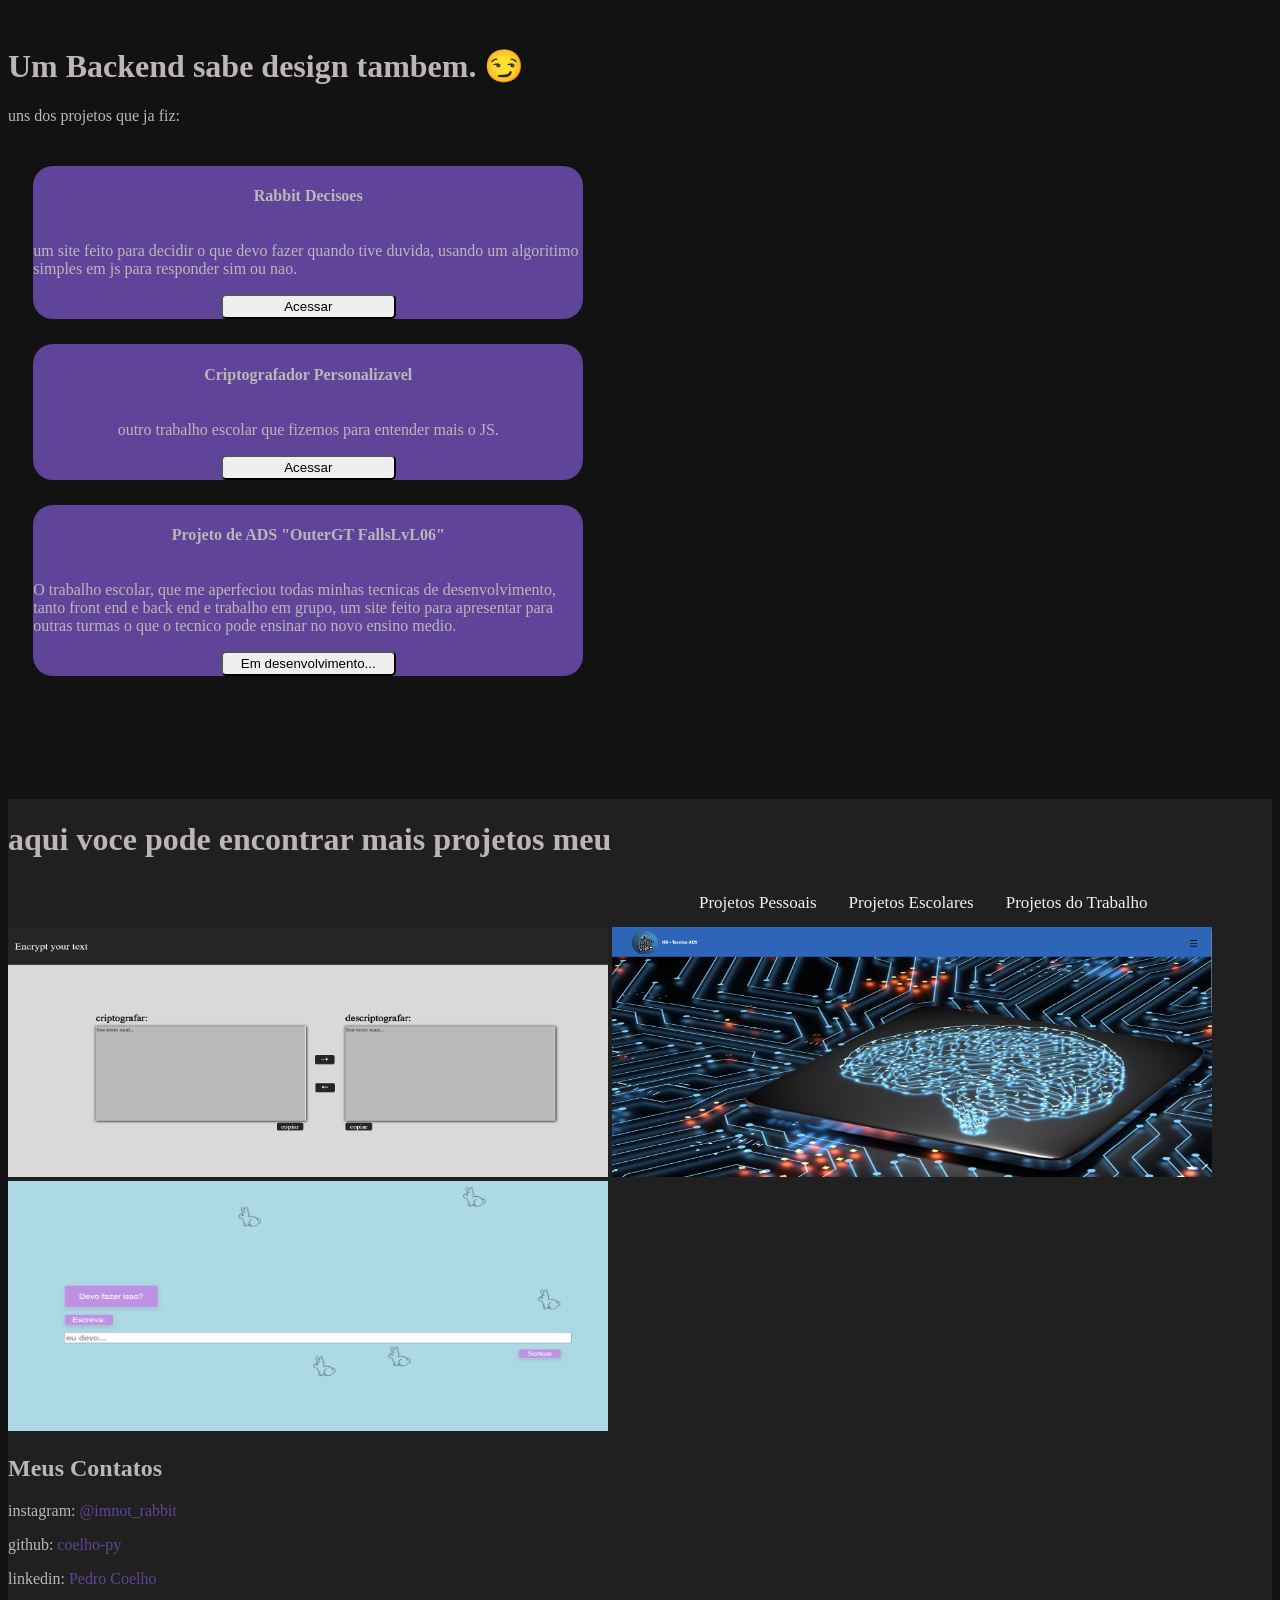
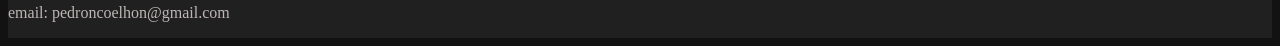
<file: index.html>
<!DOCTYPE html>
<html lang="BR">

<head>
    <meta charset="UTF-8">
    <meta http-equiv="X-UA-Compatible" content="IE=edge">
    <meta name="viewport" content="width=device-width, initial-scale=1.0">
    <link rel="stylesheet" href="css/estilo.css">
    <title>Apresentação dos projetos</title>
</head>

<body>
    <div class="corpoimagem">
        <div class="imagem">
        </div>
    </div>
    <br>
    <h1>Um Backend sabe design tambem. 😏</h1>
    <p>uns dos projetos que ja fiz:</p>
    <div class="content">
        <div class="primeira">
            <div class="projetos">
                <div class="row">
                    <div class="projeto">
                        <h4>Rabbit Decisoes</h4>
                        <p> um site feito para decidir o que devo fazer quando tive duvida, usando um algoritimo simples
                            em
                            js para responder sim ou nao.</p>
                        <a href="projetos/Rabbit Decisoes/index.html"><button>Acessar</button></a>
                    </div>

                    <div class="projeto">
                        <h4>Criptografador Personalizavel </h4>
                        <p> outro trabalho escolar que fizemos para entender mais o JS.</p>
                        <a href="projetos/Criptrogrador-Peronalizado-main/"><button>Acessar</button></a>
                    </div>

                    <div class="projeto">
                        <h4>Projeto de ADS "OuterGT FallsLvL06"</h4>
                        <p> O trabalho escolar, que me aperfeciou todas minhas tecnicas de desenvolvimento, tanto front
                            end
                            e back end e trabalho em grupo, um site feito para apresentar para outras turmas o que o
                            tecnico
                            pode ensinar no novo ensino medio.</p>
                        <a href="#"><button>Em desenvolvimento...</button></a>
                    </div>
                </div>
            </div>
        </div>
        <br>
        <div class="contaner">
            <h1>aqui voce pode encontrar mais projetos meu</h1>
            <div class="topnav">
                <a class="active" href="./paginas/projetos.html">Projetos Pessoais</a>
                <a href="./paginas/projetosC.html">Projetos Escolares</a>
                <a href="./paginas/projetosT.html">Projetos do Trabalho</a>
            </div>
            <div class="fotos">
                <img src="img/criptografador.png">
                <img src="img/HB.png">
                <img src="img/rabbit.png">
            </div>
        </div>
</body>
<footer>
    <div>
        <h2>Meus Contatos</h2>
        <p>instagram: <a href="https://www.instagram.com/imnot_rabbit"> @imnot_rabbit </a></p>
        <p>github: <a href="https://github.com/coelho-py">coelho-py</a></p>
        <p>linkedin: <a href="https://www.linkedin.com/in/pedro-coelho-6aa748301/">Pedro Coelho</a></p>
        <p>email: pedroncoelhon@gmail.com</p>
    </div>
</footer>

</html>
</file>
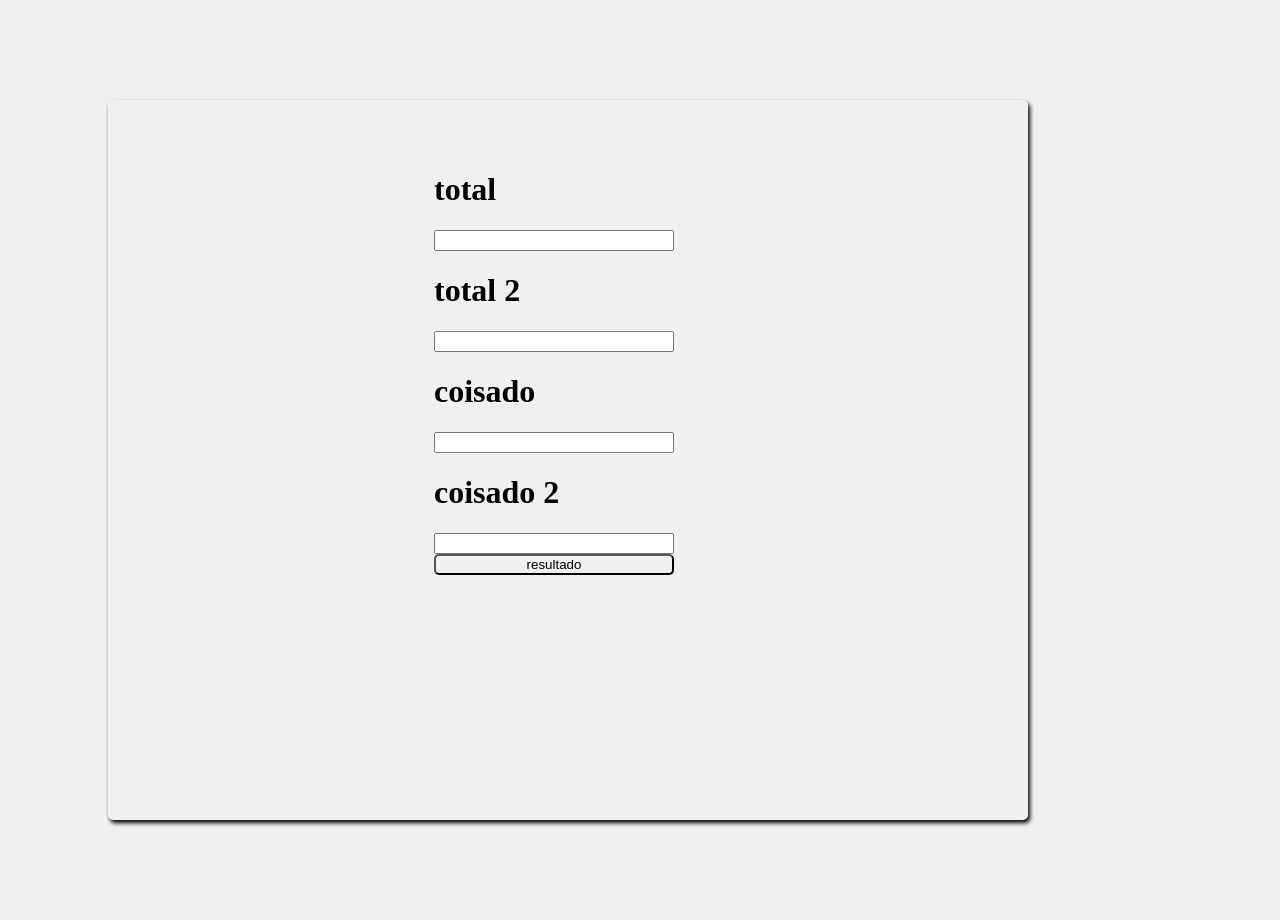
<file: projetos/algoritmo simples/index.html>
<!DOCTYPE html>
<html lang="pt-br">
<head>
    <meta charset="UTF-8">
    <meta name="viewport" content="width=device-width, initial-scale=1.0">
    <link rel="stylesheet" href="estilo.css">
    <script src="script.js"></script>
    <title>Teste</title>
</head>
<body>
    <div class="cotainer">
        <div class="menu">
            <h1>total</h1>
            <input id="total">
            <h1>total 2</h1>
            <input id="total2">
            <h1>coisado</h1>
            <input id="coisado">
            <h1>coisado 2</h1>
            <input id="coisado2">
            <button onclick="que()">resultado</button>
            <h3 id="resultado"></h3>
        </div>
    </div>
</body>
</html>
</file>
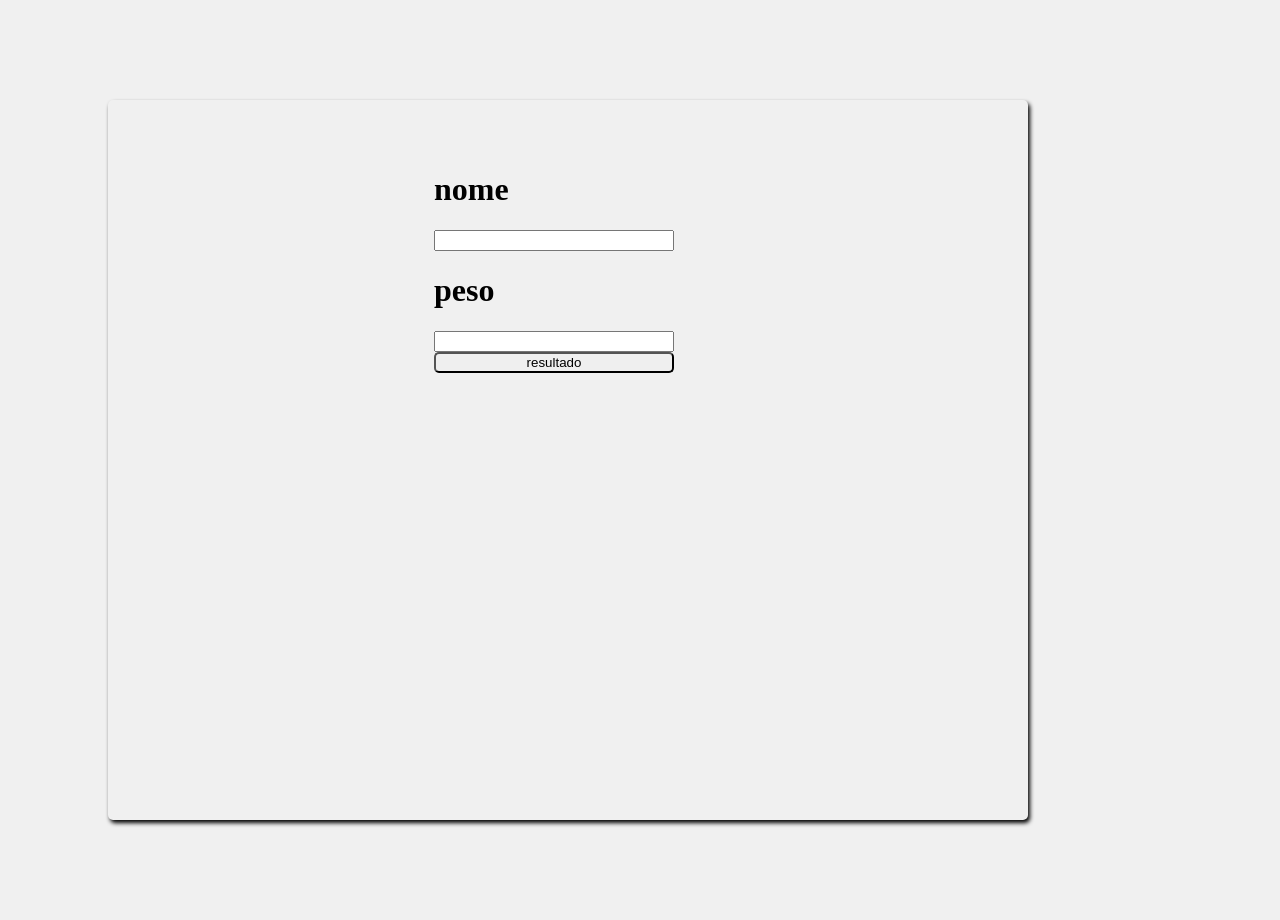
<file: projetos/boxe/index.html>
<!DOCTYPE html>
<html lang="pt-br">
<head>
    <meta charset="UTF-8">
    <meta name="viewport" content="width=device-width, initial-scale=1.0">
    <link rel="stylesheet" href="css/estilo.css">
    <script src="js/index.js"></script>
    <title>Boxe</title>
</head>
<body>
    <div class="cotainer">
        <div class="menu">
            <h1>nome</h1>
            <input id="total">
            <h1>peso</h1>
            <input id="total2">
            <button onclick="que()">resultado</button>
            <h3 id="resultado"></h3>
        </div>
    </div>
</body>
</html>
</file>
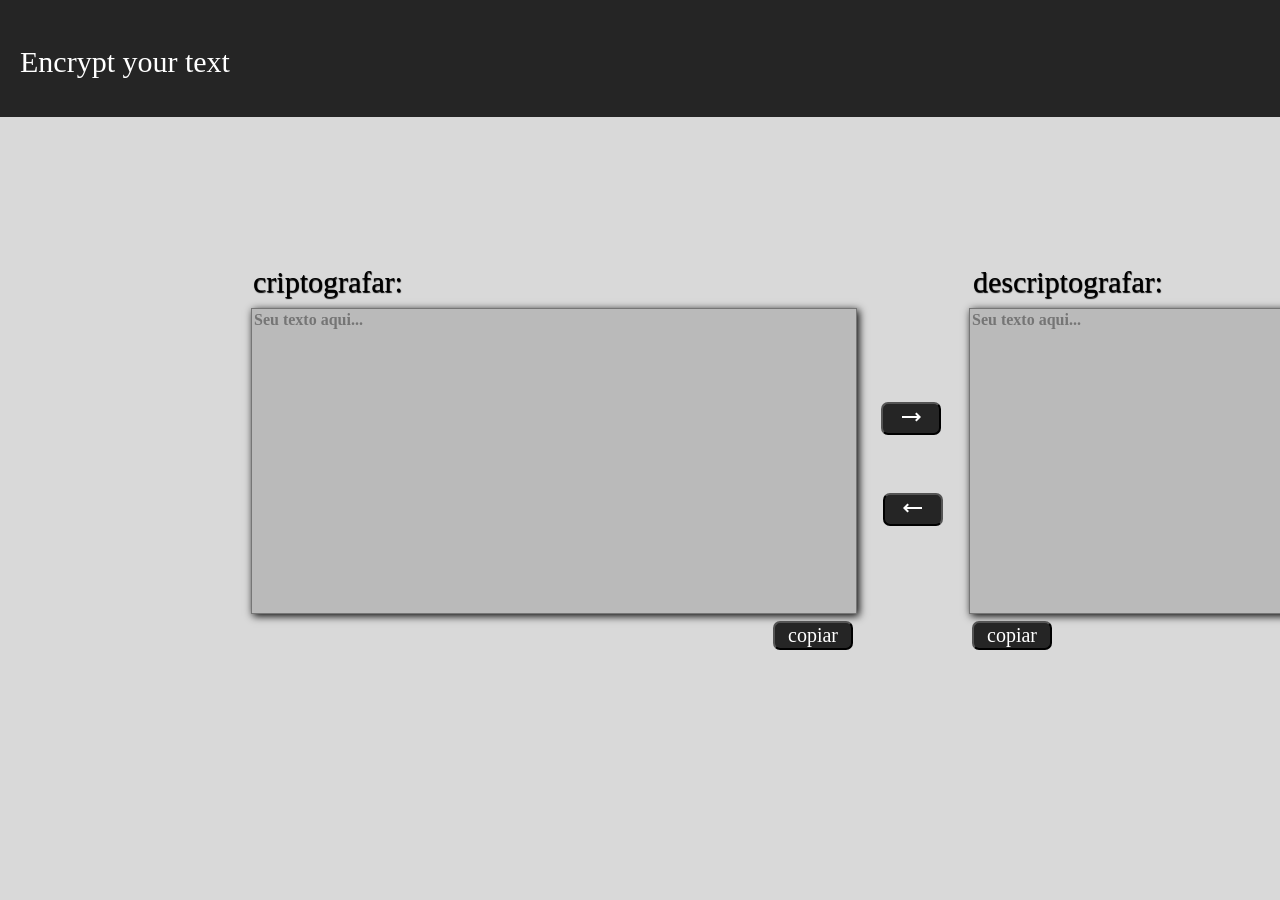
<file: projetos/Criptrogrador-Peronalizado-main/index.html>
<!DOCTYPE html>
<html>

<head>
    <meta charset="UTF-8" />
    <meta name="viewport" content="width=device-width">
    <link rel="stylesheet" href="css/estilo.css">
    <script src="js/main.js"></script>
    <link rel="preconnect" href="https://fonts.googleapis.com">
    <link rel="preconnect" href="https://fonts.gstatic.com" crossorigin>
    <link href="https://fonts.googleapis.com/css2?family=Inter:wght@100..900&display=swap" rel="stylesheet">
    <link rel="stylesheet" href="https://fonts.googleapis.com/css2?family=Material+Symbols+Outlined:opsz,wght,FILL,GRAD@20..48,100..700,0..1,-50..200" />
    <title>Encrypt your text</title>
</head>

<body>
    <header>
        <div class="cabecario">
            <p class="texto_cabecario">Encrypt your text</p>
        </div>
    </header>
    <main>
        <div class="corpo">
            <div class="titulo">
                <h3 class="texto_criptografar">criptografar:</h3>
                <h3 class="texto_descriptografar">descriptografar:</h3>
            </div>
            <div class="box">
                <table>
                    <tr>
                        <th> <textarea type="text" class="caixa1" id="caixa1"placeholder="Seu texto aqui..."></textarea> </th>
                        <th> <button class="botao_de_criptografar"onclick="criptografar()"><i class="material-symbols-outlined">trending_flat</span></i></button></th>
                        <th> <button class="botao_de_descriptografar"onclick="descriptografar()"><i class="material-symbols-outlined">trending_flat</span></i></button></th>
                        <th> <textarea type="text" class="caixa2" id="caixa2" placeholder="Seu texto aqui..."></textarea> </th>
                    </tr>
                </table>
            </div>
            <div class="botoes">
                <button class="botao_de_copiar1" id="copia1" onclick="copiar1()">copiar</button>
                <button class="botao_de_copiar2" id="copia2" onclick="copiar2()">copiar</button>
            </div>
        </div>
    </main>
</body>
</html>
</file>
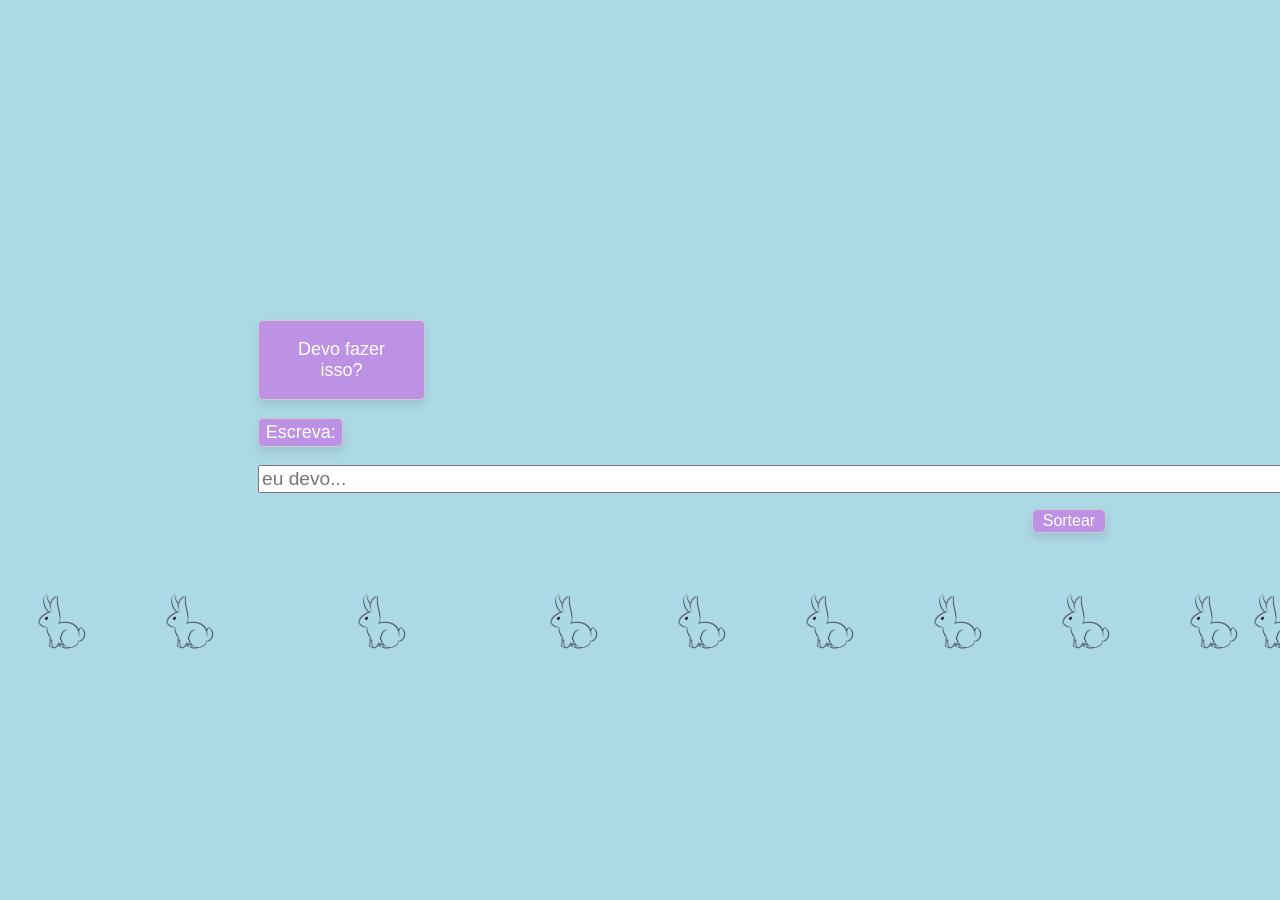
<file: projetos/Rabbit Decisoes/index.html>
<!DOCTYPE html>
<html>

<head>
  <title>Rabbit Decisoes</title>
  <link rel="stylesheet" href="css/estilo.css">
  <meta name="viewport" content="width=device-width">
  <meta />
  <script src="js/main.js"></script>
</head>

<body>
  <img src="coelho.png" class="coelho">
  <img src="coelho.png" class="coelho">
  <img src="coelho.png" class="coelho">
  <img src="coelho.png" class="coelho">
  <img src="coelho.png" class="coelho">
  <img src="coelho.png" class="coelho">
  <img src="coelho.png" class="coelho">
  <img src="coelho.png" class="coelho">
  <img src="coelho.png" class="coelho">
  <img src="coelho.png" class="coelho">
<main>
  <div class="corpo">
    <p class="pergunta">Devo fazer isso?</p>
    <p class="escreve">Escreva:</p>
    <input type="text" id="teste" class="caixa" placeholder="eu devo..." size="99">
    <p class="botao" onclick="sortear()">Sortear</p>
    <p id="resultado"></p>
  </div>
</main>
</body>

</html>
</file>
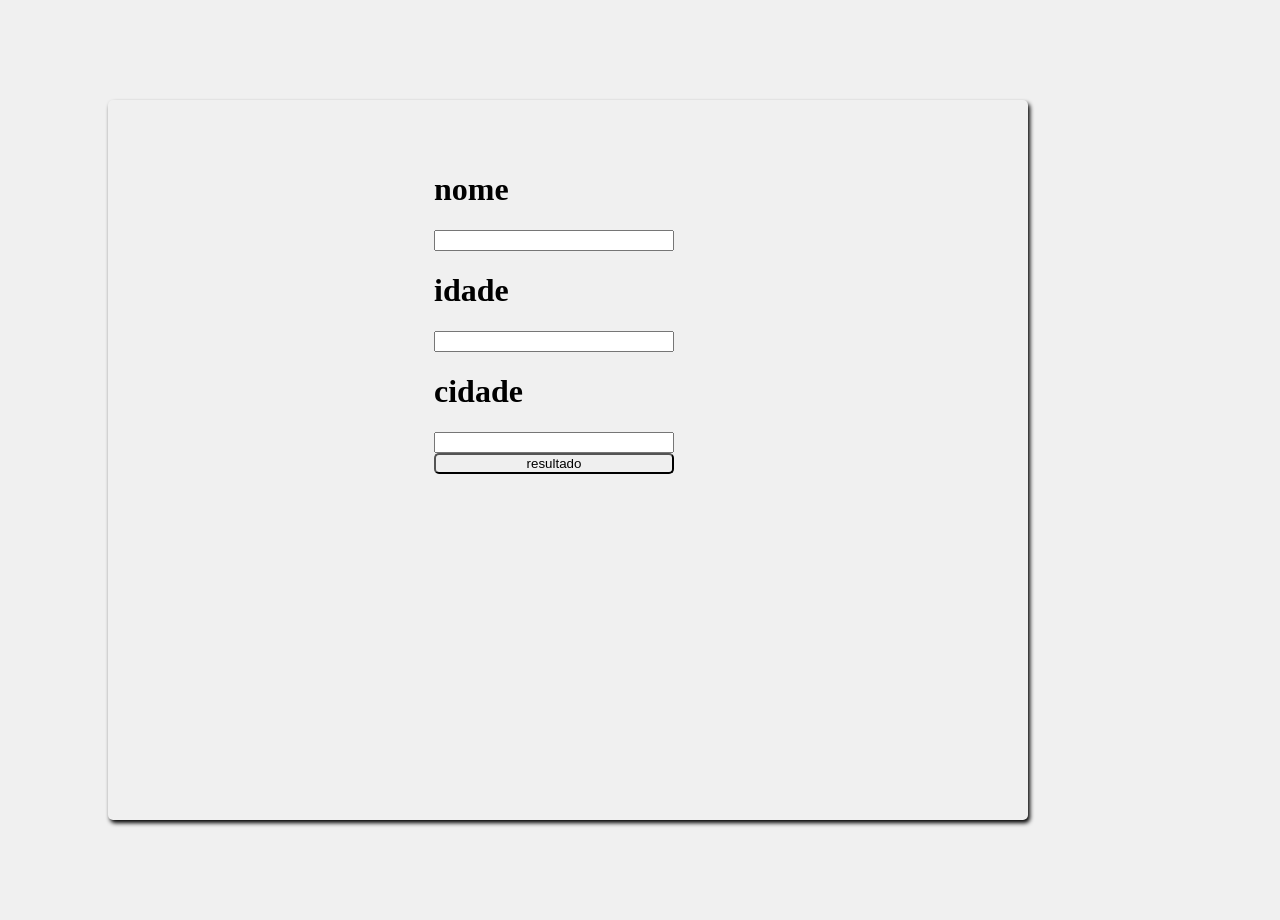
<file: projetos/Saudacao/index.html>
<!DOCTYPE html>
<html lang="pt-br">
<head>
    <meta charset="UTF-8">
    <meta name="viewport" content="width=device-width, initial-scale=1.0">
    <link rel="stylesheet" href="css/estilo.css">
    <script src="js/index.js"></script>
    <title>Login</title>
</head>
<body>
    <div class="cotainer">
        <div class="menu">
            <h1>nome</h1>
            <input id="total">
            <h1>idade</h1>
            <input id="total2">
            <h1>cidade</h1>
            <input id="coisado">
            <button onclick="que()">resultado</button>
            <h3 id="resultado"></h3>
        </div>
    </div>
</body>
</html>
</file>
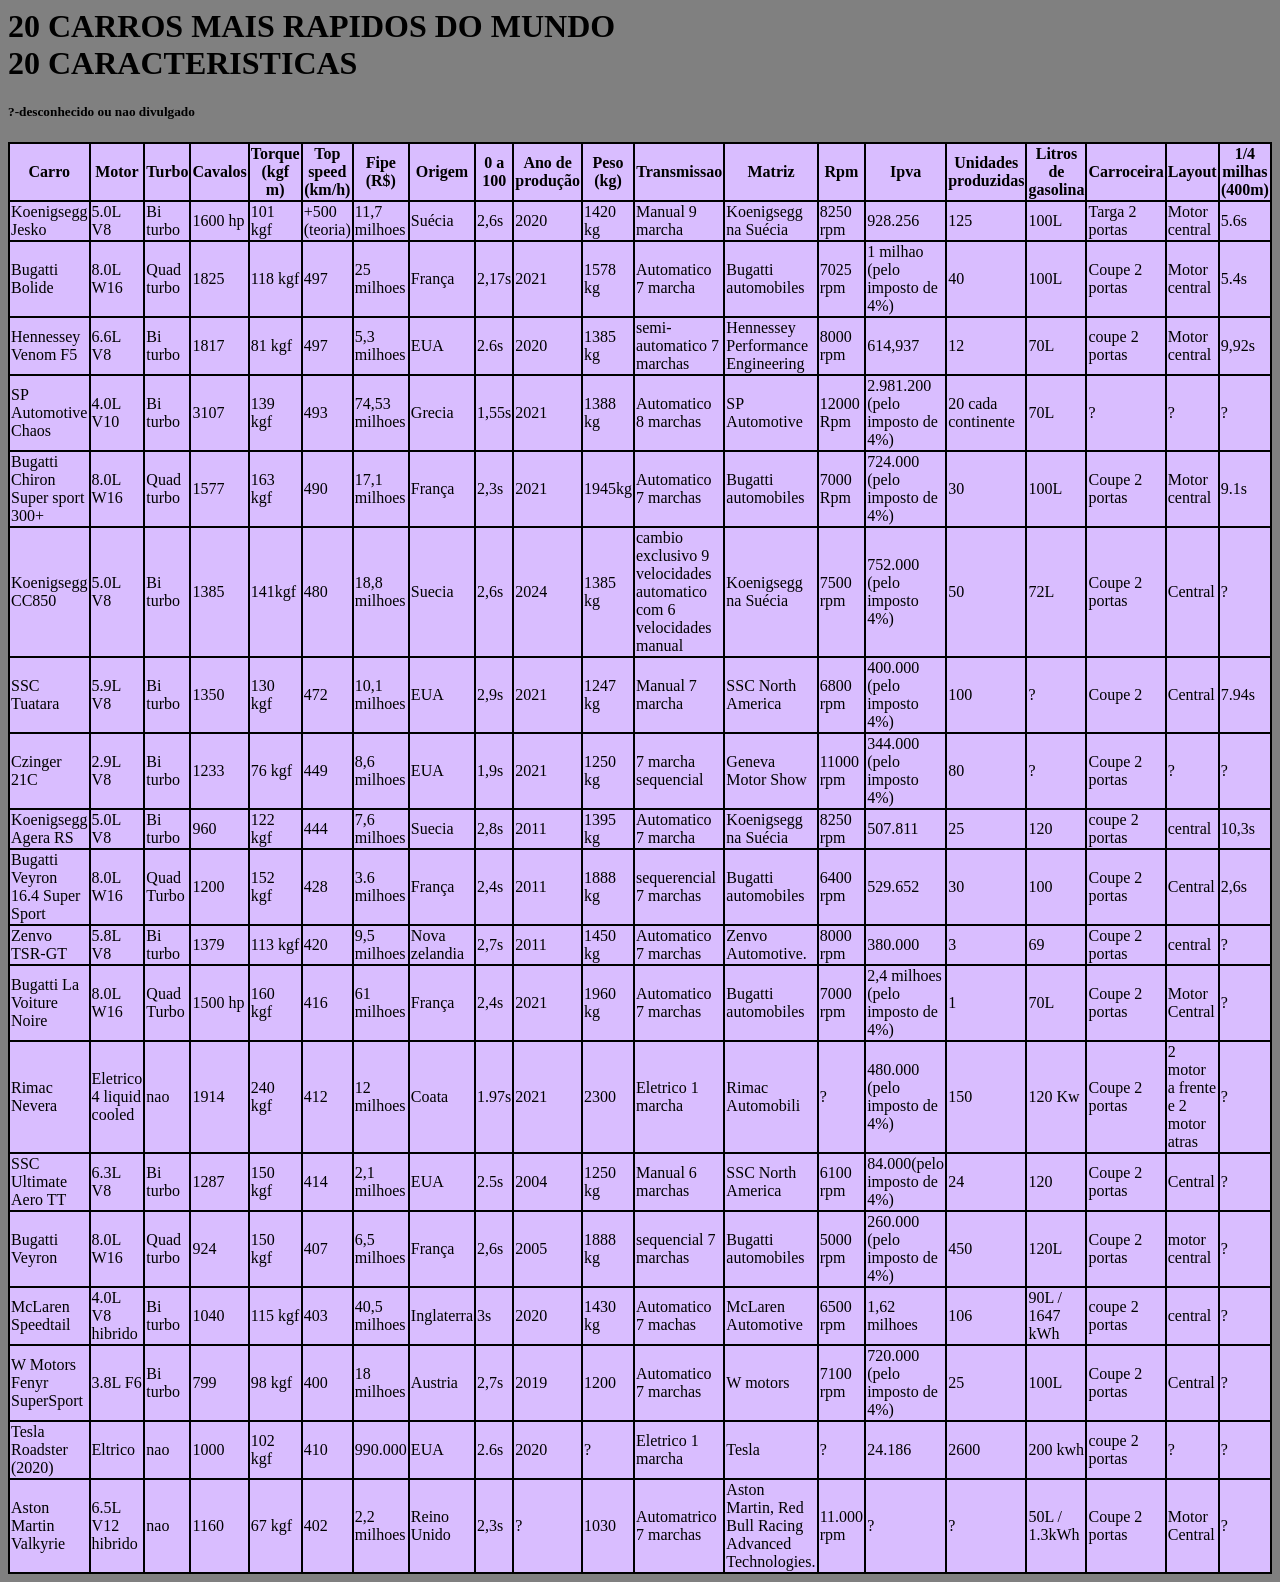
<file: projetos/tabela 20/index.html>
<html>
<head>
    <title>tabela de Pedro</title>
</head>
 <!--Comentario para o professor: nao consgeuir por a borda em horizontal sem usar a tag style-->
  <style>th, td{border: 2px solid black;border-collapse: collapse;}</style>
<body style="background-color: gray;">
    <h1>20 CARROS MAIS RAPIDOS DO MUNDO <br> 20 CARACTERISTICAS</h1>
  <table style="border: 2px solid black; border-collapse: collapse; background-color: #D9BDFF;">
  <!--Cabeca-->
    <tr>
        <th>Carro</th>
        <th>Motor</th>
        <th>Turbo</th>
        <th>Cavalos</th>
        <th>Torque (kgf m)</th>
        <th>Top speed (km/h)</th>
        <th>Fipe (R$)</th>
        <th>Origem</th>
        <th>0 a 100</th>
        <th>Ano de produção</th>
        <th>Peso (kg)</th>
        <th>Transmissao</th>
        <th>Matriz</th>
        <th>Rpm</th>
        <th>Ipva</th>
        <th>Unidades produzidas</th>
        <th>Litros de gasolina</th>
        <th>Carroceira</th>
        <th>Layout</th>
        <th>1/4 milhas (400m)</th>
      </tr>
  <!--primeira linha-->
      <tr>
        <td>Koenigsegg Jesko</td>
        <td>5.0L V8</td>
        <td>Bi turbo</td>
        <td>1600 hp</td>
        <td>101 kgf</td>
        <td>+500 (teoria)</td>
        <td>11,7 milhoes</td>
        <td>Suécia</td>
        <td>2,6s</td>
        <td>2020</td>
        <td>1420 kg</td>
        <td>Manual 9 marcha</td>
        <td>Koenigsegg na Suécia</td>
        <td>8250 rpm</td>
        <td>928.256</td>
        <td>125</td>
        <td>100L</td>
        <td>Targa 2 portas</td>
        <td>Motor central</td>
        <td>5.6s</td>
      </tr>
  <!--segunda linha-->    
      <tr>
        <td>Bugatti Bolide</td>
        <td>8.0L W16</td>
        <td>Quad turbo</td>
        <td>1825</td>
        <td>118 kgf</td>
        <td>497</td>
        <td>25 milhoes</td>
        <td>França</td>
        <td>2,17s</td>
        <td>2021</td>
        <td>1578 kg</td>
        <td>Automatico 7 marcha</td>
        <td>Bugatti automobiles</td>
        <td>7025 rpm</td>
        <td>1 milhao (pelo imposto de 4%)</td>
        <td>40</td>
        <td>100L</td>
        <td>Coupe 2 portas</td>
        <td>Motor central</td>
        <td>5.4s</td>
      </tr>
  <!--terceira linha-->
      <tr>
        <td>Hennessey Venom F5</td>
        <td>6.6L V8</td>
        <td>Bi turbo</td>
        <td>1817</td>
        <td>81 kgf</td>
        <td>497</td>
        <td>5,3 milhoes</td>
        <td>EUA</td>
        <td>2.6s</td>
        <td>2020</td>
        <td>1385 kg</td>
        <td>semi-automatico 7 marchas</td>
        <td>Hennessey Performance Engineering</td>
        <td>8000 rpm</td>
        <td>614,937</td>
        <td>12</td>
        <td>70L</td>
        <td>coupe 2 portas</td>
        <td>Motor central</td>
        <td>9,92s</td>
      </tr>
  <!--quarta linha-->
      <tr>
        <td>SP Automotive Chaos</td>
        <td>4.0L V10</td>
        <td>Bi turbo</td>
        <td>3107</td>
        <td>139 kgf</td>
        <td>493</td>
        <td>74,53 milhoes</td>
        <td>Grecia</td>
        <td>1,55s</td>
        <td>2021</td>
        <td>1388 kg</td>
        <td>Automatico 8 marchas</td>
        <td>SP Automotive</td>
        <td>12000 Rpm</td>
        <td>2.981.200 (pelo imposto de 4%)</td>
        <td>20 cada continente</td>
        <td>70L</td>
        <td>?</td>
        <td>?</td>
        <td>?</td>
      </tr>
  <!--quinta linha-->
      <tr>
        <td>Bugatti Chiron Super sport 300+</td>
        <td>8.0L W16</td>
        <td>Quad turbo</td>
        <td>1577</td>
        <td>163 kgf</td>
        <td>490</td>
        <td>17,1 milhoes</td>
        <td>França</td>
        <td>2,3s</td>
        <td>2021</td>
        <td>1945kg</td>
        <td>Automatico 7 marchas</td>
        <td>Bugatti automobiles</td>
        <td>7000 Rpm</td>
        <td>724.000 (pelo imposto de 4%)</td>
        <td>30</td>
        <td>100L</td>
        <td>Coupe 2 portas</td>
        <td>Motor central</td>
        <td>9.1s</td>
      </tr>
  <!--sexta linha-->
      <tr>
        <td>Koenigsegg CC850</td>
        <td>5.0L V8</td>
        <td>Bi turbo</td>
        <td>1385</td>
        <td>141kgf</td>
        <td>480</td>
        <td>18,8 milhoes</td>
        <td>Suecia</td>
        <td>2,6s</td>
        <td>2024</td>
        <td>1385 kg</td>
        <td>cambio exclusivo 9 velocidades automatico com 6 velocidades manual</td>
        <td>Koenigsegg na Suécia</td>
        <td>7500 rpm</td>
        <td>752.000 (pelo imposto 4%)</td>
        <td>50</td>
        <td>72L</td>
        <td>Coupe 2 portas</td>
        <td>Central</td>
        <td>?</td>
      </tr>
  <!--setima linha-->
      <tr>
        <td>SSC Tuatara</td>
        <td>5.9L V8</td>
        <td>Bi turbo</td>
        <td>1350</td>
        <td>130 kgf</td>
        <td>472</td>
        <td>10,1 milhoes</td>
        <td>EUA</td>
        <td>2,9s</td>
        <td>2021</td>
        <td>1247 kg</td>
        <td>Manual 7 marcha</td>
        <td>SSC North America</td>
        <td>6800 rpm</td>
        <td>400.000 (pelo imposto 4%)</td>
        <td>100</td>
        <td>?</td>
        <td>Coupe 2</td>
        <td>Central</td>
        <td>7.94s</td>
      </tr>
  <!--oitava linha-->
      <tr>
        <td>Czinger 21C</td>
        <td>2.9L V8</td>
        <td>Bi turbo</td>
        <td>1233</td>
        <td>76 kgf</td>
        <td>449</td>
        <td>8,6 milhoes</td>
        <td>EUA</td>
        <td>1,9s</td>
        <td>2021</td>
        <td>1250 kg</td>
        <td>7 marcha sequencial</td>
        <td>Geneva Motor Show</td>
        <td>11000 rpm</td>
        <td>344.000 (pelo imposto 4%)</td>
        <td>80</td>
        <td>?</td>
        <td>Coupe 2 portas</td>
        <td>?</td>
        <td>?</td>
      </tr>
  <!--nona linha-->
      <tr>
        <td>Koenigsegg Agera RS</td>
        <td>5.0L V8</td>
        <td>Bi turbo</td>
        <td>960</td>
        <td>122 kgf</td>
        <td>444</td>
        <td>7,6 milhoes</td>
        <td>Suecia</td>
        <td>2,8s</td>
        <td>2011</td>
        <td>1395 kg</td>
        <td>Automatico 7 marcha</td>
        <td>Koenigsegg na Suécia</td>
        <td>8250 rpm</td>
        <td>507.811</td>
        <td>25</td>
        <td>120</td>
        <td>coupe 2 portas</td>
        <td>central</td>
        <td>10,3s</td>
      </tr>
  <!--decima linha-->
      <tr>
        <td>Bugatti Veyron 16.4 Super Sport</td>
        <td>8.0L W16</td>
        <td>Quad Turbo</td>
        <td>1200</td>
        <td>152 kgf</td>
        <td>428</td>
        <td>3.6 milhoes</td>
        <td>França</td>
        <td>2,4s</td>
        <td>2011</td>
        <td>1888 kg</td>
        <td>sequerencial 7 marchas</td>
        <td>Bugatti automobiles</td>
        <td>6400 rpm</td>
        <td>529.652</td>
        <td>30</td>
        <td>100</td>
        <td>Coupe 2 portas</td>
        <td>Central</td>
        <td>2,6s</td>
      </tr>
  <!--primeira2 linha-->
      <tr>
        <td>Zenvo TSR-GT</td>
        <td>5.8L V8</td>
        <td>Bi turbo</td>
        <td>1379</td>
        <td>113 kgf</td>
        <td>420</td>
        <td>9,5 milhoes</td>
        <td>Nova zelandia</td>
        <td>2,7s</td>
        <td>2011</td>
        <td>1450 kg</td>
        <td>Automatico 7 marchas</td>
        <td>Zenvo Automotive.</td>
        <td>8000 rpm</td>
        <td>380.000</td>
        <td>3</td>
        <td>69</td>
        <td>Coupe 2 portas</td>
        <td>central</td>
        <td>?</td>
      </tr>
  <!--segunda2 linha-->
      <tr>
        <td>Bugatti La Voiture Noire</td>
        <td>8.0L W16</td>
        <td>Quad Turbo</td>
        <td>1500 hp</td>
        <td>160 kgf</td>
        <td>416</td>
        <td>61 milhoes</td>
        <td>França</td>
        <td>2,4s</td>
        <td>2021</td>
        <td>1960 kg</td>
        <td>Automatico 7 marchas</td>
        <td>Bugatti automobiles</td>
        <td>7000 rpm</td>
        <td>2,4 milhoes (pelo imposto de 4%)</td>
        <td>1</td>
        <td>70L</td>
        <td>Coupe 2 portas</td>
        <td>Motor Central</td>
        <td>?</td>
      </tr>
  <!--terceira2 linha-->
      <tr>
        <td>Rimac Nevera</td>
        <td>Eletrico 4 liquid cooled</td>
        <td>nao</td>
        <td>1914</td>
        <td>240 kgf</td>
        <td>412</td>
        <td>12 milhoes</td>
        <td>Coata</td>
        <td>1.97s</td>
        <td>2021</td>
        <td>2300</td>
        <td>Eletrico 1 marcha</td>
        <td>Rimac Automobili</td>
        <td>?</td>
        <td>480.000 (pelo imposto de 4%)</td>
        <td>150</td>
        <td>120 Kw</td>
        <td>Coupe 2 portas</td>
        <td>2 motor a frente e 2 motor atras</td>
        <td>?</td>
      </tr>
  <!--quata2 linha-->
      <tr>
        <td>SSC Ultimate Aero TT</td>
        <td>6.3L V8</td>
        <td>Bi turbo</td>
        <td>1287</td>
        <td>150 kgf</td>
        <td>414</td>
        <td>2,1 milhoes</td>
        <td>EUA</td>
        <td>2.5s</td>
        <td>2004</td>
        <td>1250 kg</td>
        <td>Manual 6 marchas</td>
        <td>SSC North America</td>
        <td>6100 rpm</td>
        <td>84.000(pelo imposto de 4%)</td>
        <td>24</td>
        <td>120</td>
        <td>Coupe 2 portas</td>
        <td>Central</td>
        <td>?</td>
      </tr>
  <!--quinta2 linha-->
      <tr>
        <td>Bugatti Veyron</td>
        <td>8.0L W16</td>
        <td>Quad turbo</td>
        <td>924</td>
        <td>150 kgf</td>
        <td>407</td>
        <td>6,5 milhoes</td>
        <td>França</td>
        <td>2,6s</td>
        <td>2005</td>
        <td>1888 kg</td>
        <td>sequencial 7 marchas</td>
        <td>Bugatti automobiles</td>
        <td>5000 rpm</td>
        <td>260.000 (pelo imposto de 4%)</td>
        <td>450</td>
        <td>120L</td>
        <td>Coupe 2 portas</td>
        <td>motor central</td>
        <td>?</td>
      </tr>
  <!--sexta2 linha-->
      <tr>
        <td>McLaren Speedtail</td>
        <td>4.0L V8 hibrido</td>
        <td>Bi turbo</td>
        <td>1040</td>
        <td>115 kgf</td>
        <td>403</td>
        <td>40,5 milhoes</td>
        <td>Inglaterra</td>
        <td>3s</td>
        <td>2020</td>
        <td>1430 kg</td>
        <td>Automatico 7 machas</td>
        <td>McLaren Automotive</td>
        <td>6500 rpm</td>
        <td>1,62 milhoes</td>
        <td>106</td>
        <td>90L / 1647 kWh</td>
        <td>coupe 2 portas</td>
        <td>central</td>
        <td>?</td>
      </tr>
  <!--setima2 linha-->
      <tr>
        <td>W Motors Fenyr SuperSport</td>
        <td>3.8L F6</td>
        <td>Bi turbo</td>
        <td>799</td>
        <td>98 kgf</td>
        <td>400</td>
        <td>18 milhoes</td>
        <td>Austria</td>
        <td>2,7s</td>
        <td>2019</td>
        <td>1200</td>
        <td>Automatico 7 marchas</td>
        <td>W motors</td>
        <td>7100 rpm</td>
        <td>720.000 (pelo imposto de 4%)</td>
        <td>25</td>
        <td>100L</td>
        <td>Coupe 2 portas</td>
        <td>Central</td>
        <td>?</td>
      </tr>
  <!--oitava2 linha-->
      <tr>
        <td>Tesla Roadster (2020)</td>
        <td>Eltrico</td>
        <td>nao</td>
        <td>1000</td>
        <td>102 kgf</td>
        <td>410</td>
        <td>990.000</td>
        <td>EUA</td>
        <td>2.6s</td>
        <td>2020</td>
        <td>?</td>
        <td>Eletrico 1 marcha</td>
        <td>Tesla</td>
        <td>?</td>
        <td>24.186</td>
        <td>2600</td>
        <td>200 kwh</td>
        <td>coupe 2 portas</td>
        <td>?</td>
        <td>?</td>
      </tr>
  <!--ultima linha-->
      <tr>
        <td>Aston Martin Valkyrie</td>
        <td>6.5L V12 hibrido</td>
        <td>nao</td>
        <td>1160</td>
        <td>67 kgf</td>
        <td>402</td>
        <td>2,2 milhoes</td>
        <td>Reino Unido</td>
        <td>2,3s</td>
        <td>?</td>
        <td>1030</td>
        <td>Automatrico 7 marchas</td>
        <td>Aston Martin, Red Bull Racing Advanced Technologies.</td>
        <td>11.000 rpm</td>
        <td>?</td>
        <td>?</td>
        <td>50L / 1.3kWh</td>
        <td>Coupe 2 portas</td>
        <td>Motor Central</td>
        <td>?</td>
      </tr>
  <h5>?-desconhecido ou nao divulgado</h5>
  </table>
</body>
</html>
</file>
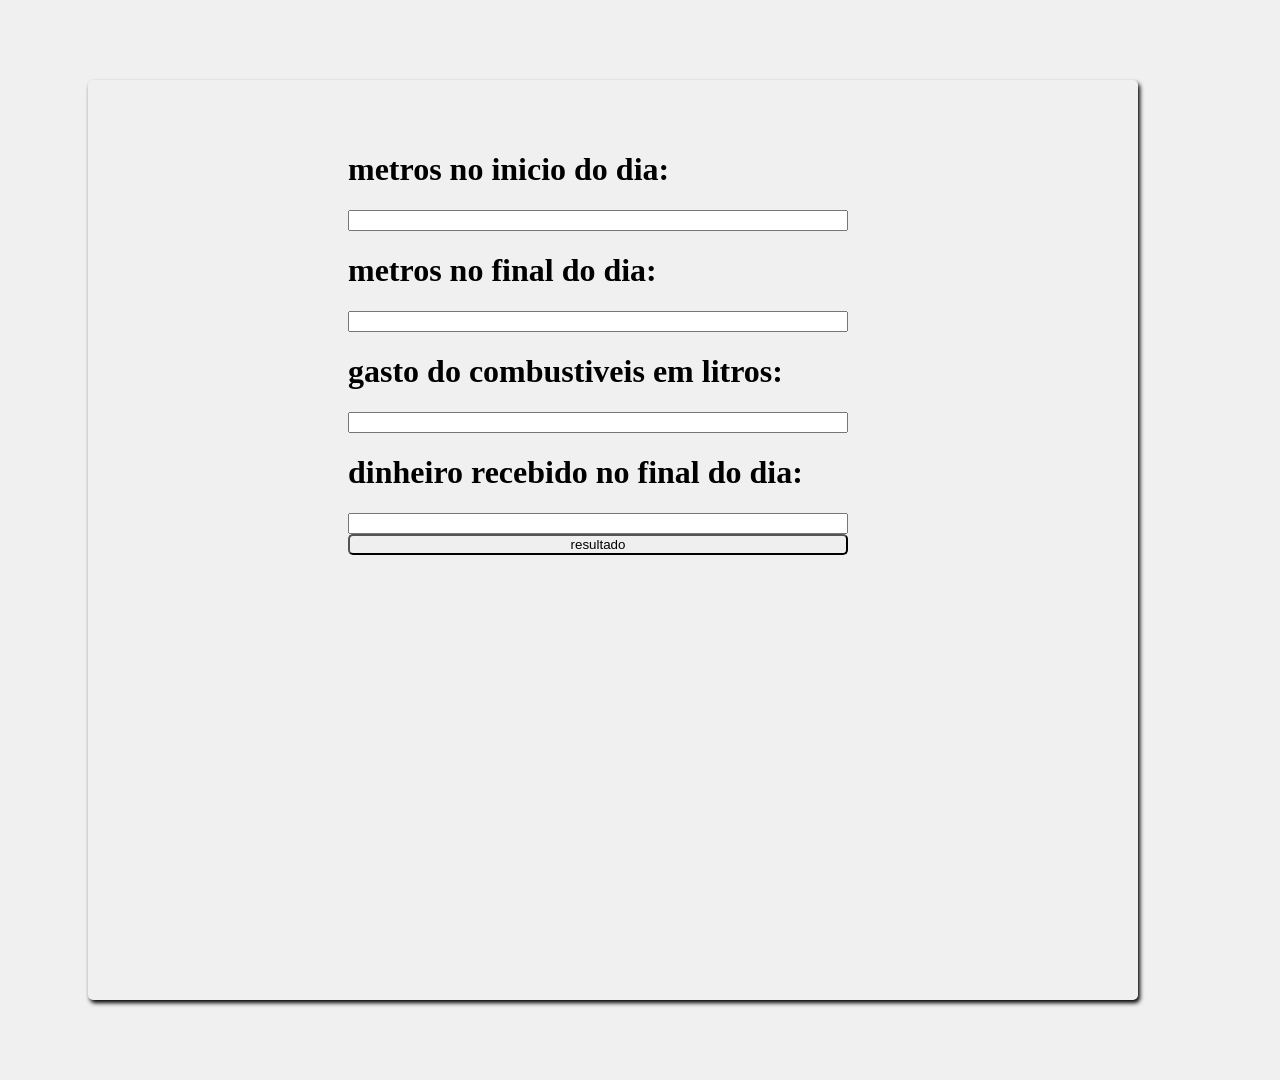
<file: projetos/taxi/index.html>
<!DOCTYPE html>
<html lang="pt-br">
<head>
    <meta charset="UTF-8">
    <meta name="viewport" content="width=device-width, initial-scale=1.0">
    <link rel="stylesheet" href="css/estilo.css">
    <script src="js/index.js"></script>
    <title>Taxi</title>
</head>
<body>
    <div class="cotainer">
        <div class="menu">
            <h1>metros no inicio do dia:</h1>
            <input id="total">
            <h1>metros no final do dia:</h1>
            <input id="total2">
            <h1>gasto do combustiveis em litros:</h1>
            <input id="coisado">
            <h1>dinheiro recebido no final do dia:</h1>
            <input id="coisado2">
            <button onclick="que()">resultado</button>
            <h3 id="resultado"></h3>
        </div>
    </div>
</body>
</html>
</file>
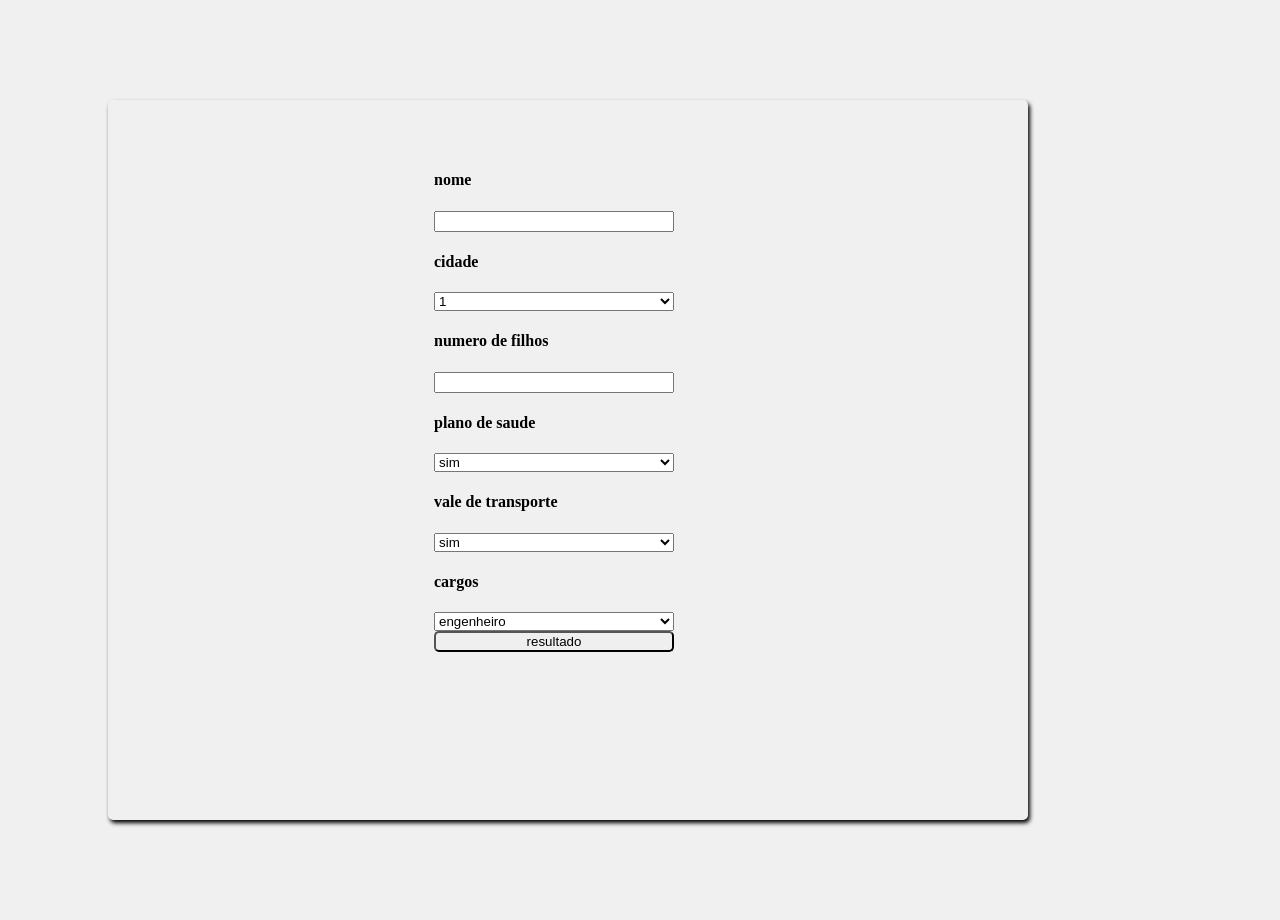
<file: projetos/login_/paginas/login/index.html>
<!DOCTYPE html>
<html lang="pt-br">
<head>
    <meta charset="UTF-8">
    <meta name="viewport" content="width=device-width, initial-scale=1.0">
    <link rel="stylesheet" href="css/estilo.css">
    <script src="js/index.js"></script>
    <title>Boxe</title>
</head>
<body>
    <div class="cotainer">
        <div class="menu">
            <h4>nome</h1>
            <input id="nome">
            <h4>cidade</h1>
                <select id="cidade" name="cidade">
                    <option value="saojoao">1</option>
                    <option value="asadourada">2</option>
                    <option value="patofeio">3</option>
                  </select>
            <h4>numero de filhos</h1>
            <input class="filhos">
            <h4>plano de saude</h1>
            <select id="plano">
                <option value="saude">sim</option>
                <option value="nsaude">nao</option>
            </select>
            <h4>vale de transporte</h1>
                <select id="plano">
                    <option value="trans">sim</option>
                    <option value="ntrans">nao</option>
                </select>
                <h4>cargos</h1>
                    <select id="plano">
                        <option value="trans">engenheiro</option>
                        <option value="ntrans">mestre de obra</option>
                        <option value="ntrans">lago pato feio</option>
                    </select>   
            <button onclick="que()">resultado</button>
            <h3 id="resultado"></h3>
        </div>
    </div>
</body>
</html>
</file>
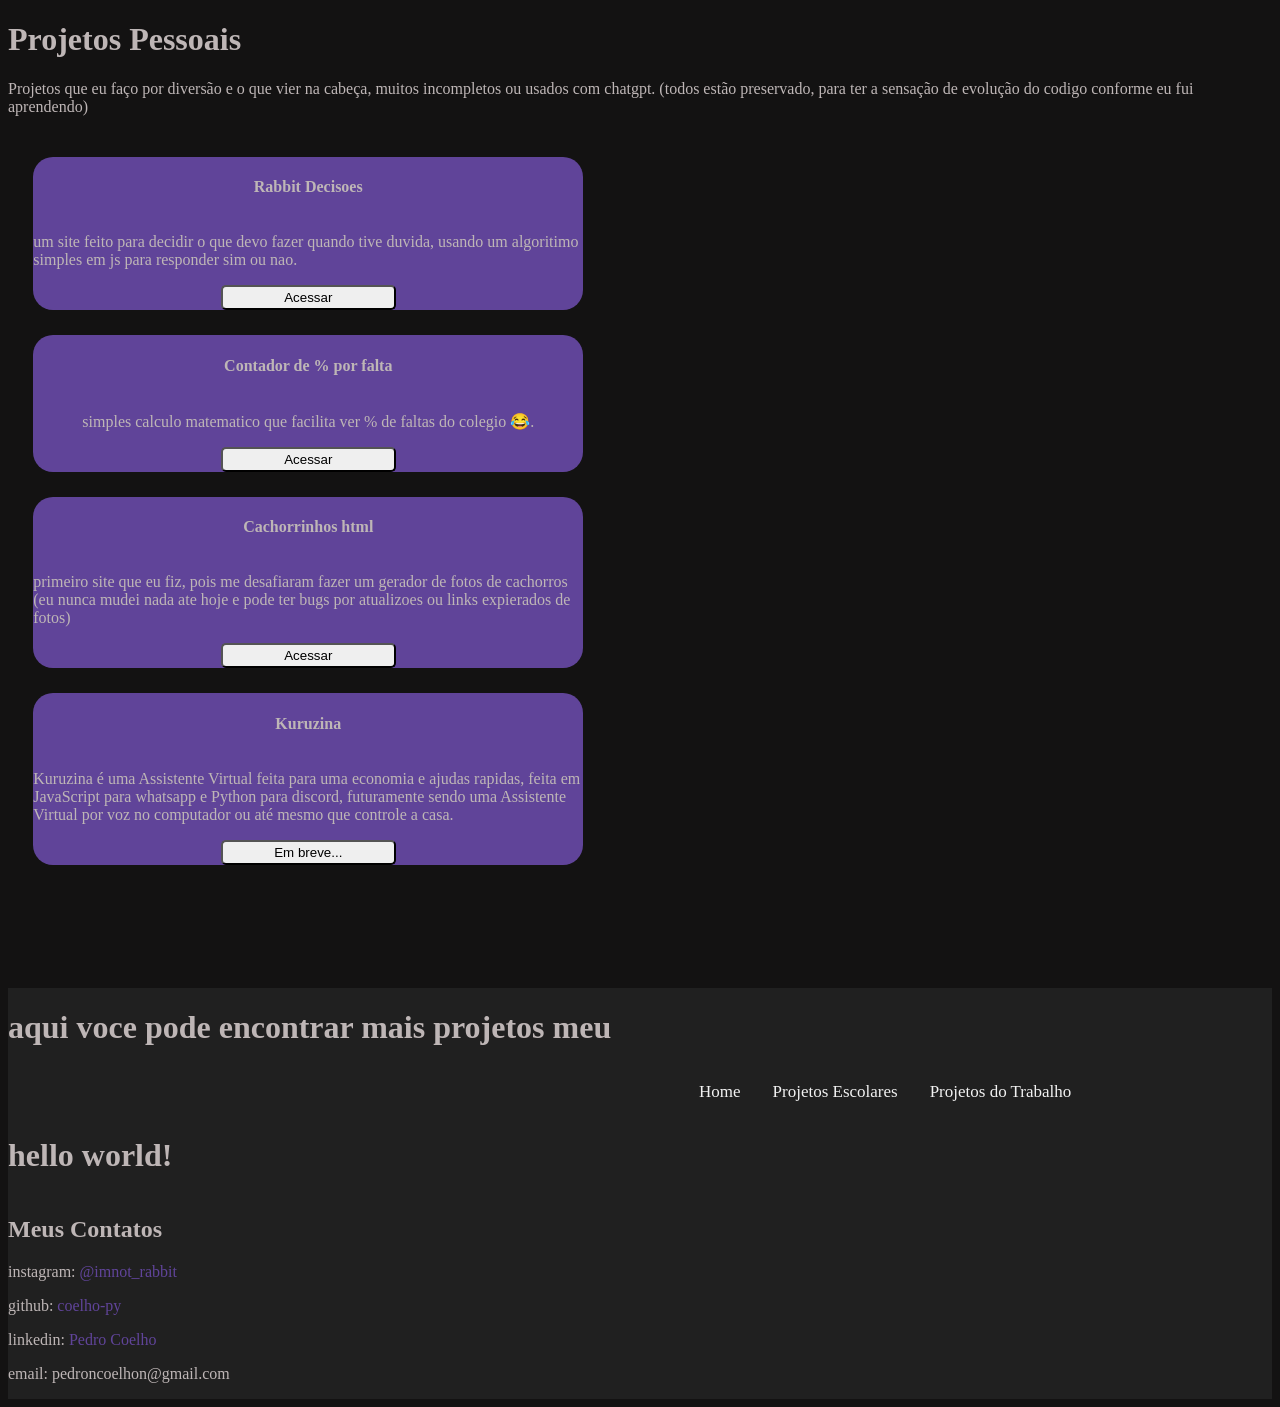
<file: paginas/projetos.html>
<!DOCTYPE html>
<html lang="BR">

<head>
    <meta charset="UTF-8">
    <meta http-equiv="X-UA-Compatible" content="IE=edge">
    <meta name="viewport" content="width=device-width, initial-scale=1.0">
    <link rel="stylesheet" href="../css/estilo.css">
    <title>Apresentação dos projetos</title>
</head>

<body>
    <h1>Projetos Pessoais</h1>
    <p>Projetos que eu faço por diversão e o que vier na cabeça, muitos incompletos ou usados com chatgpt. (todos estão preservado, para ter a sensação de evolução do codigo conforme eu fui aprendendo)</p>
    <div class="content">
        <div class="primeira">
            <div class="projetos">
                <div class="row">
                    <div class="projeto">
                        <h4>Rabbit Decisoes</h4>
                        <p> um site feito para decidir o que devo fazer quando tive duvida, usando um algoritimo simples em js para responder sim ou nao.</p>
                        <img>
                        <a href="../projetos/Rabbit Decisoes/index.html"><button>Acessar</button></a>
                    </div>

                    <div class="projeto">
                        <h4>Contador de % por falta</h4>
                        <p>simples calculo matematico que facilita ver % de faltas do colegio 😂.</p>
                        <img>
                        <a href="../projetos/algoritmo simples/index.html"><button>Acessar</button></a>
                    </div>

                    <div class="projeto">
                        <h4>Cachorrinhos html</h4>
                        <p> primeiro site que eu fiz, pois me desafiaram fazer um gerador de fotos de cachorros (eu nunca mudei nada ate hoje e pode ter bugs por atualizoes ou links expierados de fotos)</p>
                        <img>
                        <a href="../projetos/Cachorrinhos.html"><button>Acessar</button></a>
                    </div>
                    <div class="projeto">
                        <h4>Kuruzina</h4>
                        <p> Kuruzina é uma Assistente Virtual feita para uma economia e ajudas rapidas, feita em JavaScript para whatsapp e Python para discord, futuramente sendo uma Assistente Virtual por voz no computador ou até mesmo que controle a casa.</p>
                        <img>
                        <a href="#"><button>Em breve...</button></a>
                    </div>
                </div>
            </div>
        </div>
        <br>
        <div class="contaner">
            <h1>aqui voce pode encontrar mais projetos meu</h1>
            <div class="topnav">
                <a class="active" href="../index.html">Home</a>
                <a href="../paginas/ProjetosC.html">Projetos Escolares</a>
                <a href="../paginas/projetosT.html">Projetos do Trabalho</a>
            </div>
            <h1>hello world!</h1>
        </div>
</body>
<footer>
    <div>
        <h2>Meus Contatos</h2>
        <p>instagram: <a href="https://www.instagram.com/imnot_rabbit"> @imnot_rabbit </a></p>
        <p>github: <a href="https://github.com/coelho-py">coelho-py</a></p>
        <p>linkedin: <a href="https://www.linkedin.com/in/pedro-coelho-6aa748301/">Pedro Coelho</a></p>
        <p>email: pedroncoelhon@gmail.com</p>
    </div>
</footer>
</html>
</file>
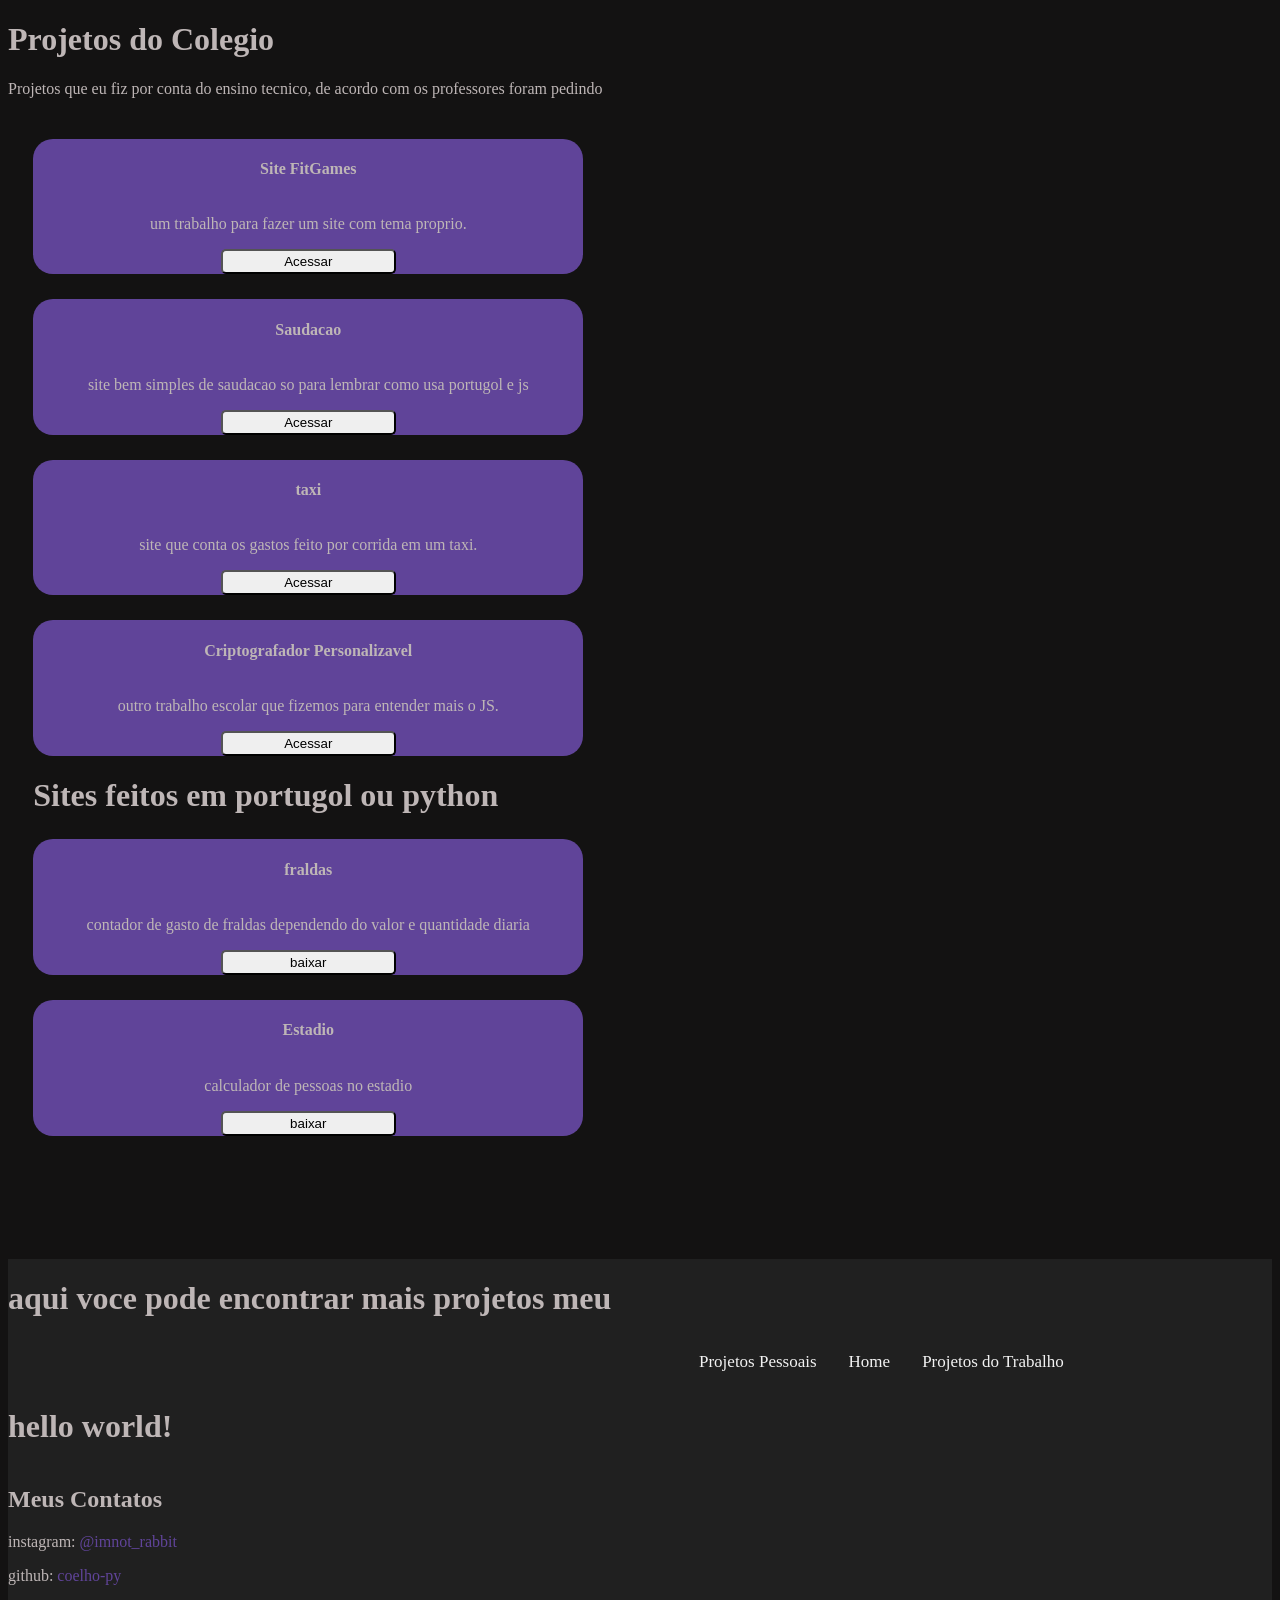
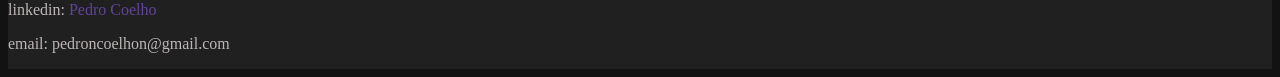
<file: paginas/projetosC.html>
<!DOCTYPE html>
<html lang="BR">

<head>
    <meta charset="UTF-8">
    <meta http-equiv="X-UA-Compatible" content="IE=edge">
    <meta name="viewport" content="width=device-width, initial-scale=1.0">
    <link rel="stylesheet" href="../css/estilo.css">
    <title>Apresentação dos projetos</title>
</head>

<body>
    <h1>Projetos do Colegio</h1>
    <p>Projetos que eu fiz por conta do ensino tecnico, de acordo com os professores foram pedindo</p>
    <div class="content">
        <div class="primeira">
            <div class="projetos">
                <div class="row">
                    <div class="projeto">
                        <h4>Site FitGames</h4>
                        <p>um trabalho para fazer um site com tema proprio.</p>
                        <img>
                        <a href="../projetos/Site/main.html"><button>Acessar</button></a>
                    </div>
                    <div class="projeto">
                        <h4>Saudacao</h4>
                        <p>site bem simples de saudacao so para lembrar como usa portugol e js</p>
                        <img>
                        <a href="../projetos/Saudacao/index.html"><button>Acessar</button></a>
                    </div>
                    <div class="projeto">
                        <h4>taxi</h4>
                        <p>site que conta os gastos feito por corrida em um taxi.</p>
                        <img>
                        <a href="../projetos/taxi/index.html"><button>Acessar</button></a>
                    </div>
                    <div class="projeto">
                        <h4>Criptografador Personalizavel </h4>
                        <p> outro trabalho escolar que fizemos para entender mais o JS.</p>
                        <a href="../projetos/Criptrogrador-Peronalizado-main/"><button>Acessar</button></a>
                    </div>
                    <h1>Sites feitos em portugol ou python</h1>
                    <div class="projeto">
                        <h4>fraldas</h4>
                        <p>contador de gasto de fraldas dependendo do valor e quantidade diaria</p>
                        <img>
                        <a href="../projetos/python/fraldas/index.py"><button>baixar</button></a>
                    </div>
                    <div class="projeto">
                        <h4>Estadio</h4>
                        <p>calculador de pessoas no estadio</p>
                        <img>
                        <a href="../projetos/python/futebol/index.py"><button>baixar</button></a>
                    </div>
                </div>
            </div>
        </div>
        <br>
        <div class="contaner">
            <h1>aqui voce pode encontrar mais projetos meu</h1>
            <div class="topnav">
                <a class="active" href="../paginas/projetos.html">Projetos Pessoais</a>
                <a href="../index.html">Home</a>
                <a href="../paginas/projetosT.html">Projetos do Trabalho</a>
            </div>
            <h1>hello world!</h1>
        </div>
</body>
<footer>
    <div>
        <h2>Meus Contatos</h2>
        <p>instagram: <a href="https://www.instagram.com/imnot_rabbit"> @imnot_rabbit </a></p>
        <p>github: <a href="https://github.com/coelho-py">coelho-py</a></p>
        <p>linkedin: <a href="https://www.linkedin.com/in/pedro-coelho-6aa748301/">Pedro Coelho</a></p>
        <p>email: pedroncoelhon@gmail.com</p>
    </div>
</footer>
</html>
</file>
<file: css/estilo.css>
:root{
    --corfundo: #131212;
    --corPrincipal: #131212;
    --corfonte: #beb6b6;
    --corsegundo: #604499;
    --corterceiro: #202020;
}

body{
    background-color: var(--corfundo);
    color: var(--corfonte);
}

.imagem{
    filter: blur(10px);
}

.corpoimagem > img{
    color: white;
    position: absolute;
    margin-top: 250px;
    z-index:9999
}

.corpoimagem > p{
    margin: 80px;
    color: white;
    text-shadow: 1px 1px 4px;
    font-size: 70px;
    position: absolute;
    z-index:9999
}

.corpoimagem > h6{
    color: white;
    position: absolute;
    top: 23em;
    left: 10em;
    z-index:9999
}

.hud{
    background-color: var(--corPrincipal);
    align-content: center;
    width: 100%;
    height: 60px;
    display: block;
    text-align: center;
}

a{  
    text-decoration: none;
    color: var(--corsegundo);
}

button{
    height: 25px;
    width: 175px;
    border-radius: 5px;
}

button:hover{
    cursor: pointer;
    background-color: var(--corfonte);
}
.projetos{
    background-color: var(--corPrincipal);
    width: 96%;
    margin-left: 2%;
}

html{
    box-sizing: border-box;
}

*, *:before, *:after{
    box-sizing: inherit;
}
  
.collumn{
    float: left;
    width: 40%;
    height: 100%;
}
  
.fotos > img{
    width: 600px;
    height: 250px;
}

.projeto{
    width: 550px;
    margin-top: 25px;
    height: auto;
    display: flex;
    border-radius: 20px;
    flex-direction: column;
    align-items: center;
    background-color: var(--corsegundo);
}
.content::after, .row::after {
    content: "";
    clear: both;
    display: table;
}

.content{
    display: flex;
    flex-direction: column;
}

.contaner{
    background-color: var(--corterceiro);
    width: 100%;
}

.primeira{
    margin-bottom: 105px;
}

.topnav {
    margin-left: 675px;
    overflow: hidden;
  }
  
  .topnav a {
    float: left;
    color: #f2f2f2;
    text-align: center;
    padding: 14px 16px;
    text-decoration: none;
    font-size: 17px;
  }
  
  .topnav a:hover {
    background-color: #ddd;
    color: black;
  }
  
  footer{
    background-color: var(--corterceiro);
  }
</file>
<file: projetos/algoritmo simples/estilo.css>
:root{
    --corfundo: rgb(240, 240, 240);
    --cor: rgb(127, 90, 320);
}

body{
    background-color: var(--corfundo);
}

.cotainer{
    width: 920px;
    height: 720px;
    display: flex;
    align-content: center;
    margin: 100px;
    border-radius: 5px;
    box-shadow: 2px 3px 4px;
}

.menu{
    display: flex;
    padding: 50px;
    width: 240px;
    margin-left: 30%;
    flex-direction: column;
}

button{
    border-radius: 5px;
}

button:hover{
    cursor: pointer;
    background-color: var(--cor);
    border-radius: 5px;
}
</file>
<file: projetos/boxe/css/estilo.css>
:root{
    --corfundo: rgb(240, 240, 240);
    --cor: rgb(127, 90, 320);
}

body{
    background-color: var(--corfundo);
}

.cotainer{
    width: 920px;
    height: 720px;
    display: flex;
    align-content: center;
    margin: 100px;
    border-radius: 5px;
    box-shadow: 2px 3px 4px;
}

.menu{
    display: flex;
    padding: 50px;
    width: 240px;
    margin-left: 30%;
    flex-direction: column;
}

button{
    border-radius: 5px;
}

button:hover{
    cursor: pointer;
    background-color: var(--cor);
    border-radius: 5px;
}
</file>
<file: projetos/Criptrogrador-Peronalizado-main/css/estilo.css>
:root{
    --cor_primaria: #252525; 
    --cor_secundaria: #BABABA;
    --cor_fonte: #FFFFFF;
    --cor_background: #D9D9D9;
    --font: "inter";
}
body{
    background-color: var(--cor_background);
    overflow: auto;
}

.cabecario{
    background-color: var(--cor_primaria);
    position: fixed;
    left: 0px;
    top: 0px;
    width: 100%;
    height: 13%;
}
.texto_cabecario{
    color: var(--cor_fonte);
    font: var(--font);
    margin-top: 45px;
    margin-left: 20px;
    font-size: 30px;
}
.corpo{
    position: fixed;
    height: 480px;
    width: 95%; 
    top: 25%;
}
.box{
    text-align: center;
    margin-top: 5em;
    margin-left: 10em;
}
.caixa1, .caixa2{
    background-color: var(--cor_secundaria);
    box-shadow: 2px 2px 8px;
    font: var(--font);
    width: 600px;
    margin-left: 80px;
    height: 300px;
}
.caixa2{
    margin-left: 20px;
}
textarea {
    resize: none;
}
.botao_de_criptografar, .botao_de_descriptografar{
    background-color: var(--cor_primaria);
    color: var(--cor_fonte);
    margin-left: 20px;
    margin-bottom: 90px;
    border-radius: 7px;
    width: 60px;
}

.botao_de_descriptografar{
    margin-top: 30px;
    margin-left: -62px;
    position: absolute;
    transform: scaleX(-1);
}
.botoes{
    margin-left: 935px;
}
.botao_de_copiar1, .botao_de_copiar2{
    background-color: var(--cor_primaria);
    color: var(--cor_fonte);
    font: var(--font);
    border-radius: 7px;
    width: 80px;
    margin-left: -170px;
    font-size: 20px;
}
.botao_de_copiar1{
    margin-right: 285px;
}

button{
    cursor: pointer;
}
.titulo{
    display: flex;
    margin-left: 245px;
    position: absolute;
    margin-top: 10px;
}
.texto_descriptografar{
    margin-left: 570px;
}
.texto_descriptografar, .texto_criptografar{
    font: var(--font);
    font-size: 30px;
    text-shadow: 0.5px 0.5px 1px;
}

@media screen and (max-width: 480px) {
    .cabecario {
        position: absolute;
        height: 12%;
    }

    .texto_cabecario {
        font-size: 20px;
    }

    .corpo {
        position: absolute;
        padding: 5px;
        top: 15%;
    }

    .titulo {
        margin-left: 0;
        text-align: start;
    }

    .texto_descriptografar {
        margin-left: -150px;
        margin-top: 460px;
    }
    .texto_criptografar{
        margin-left: 10px;
    }
    .box{
        margin-left: 0;
        height: 900px;
    }
    .caixa1{
        position: absolute;
        margin-left: 10px;
        margin-top: 425px;
        width: 90%;
    }
    .caixa2{
        position: absolute;
        margin-left: 0px;
        margin-top: 0px;
        width: 90%;
    }
    .botao_de_criptografar, .botao_de_descriptografar{
        position: absolute;
        margin-left: 80%;
        margin-top: 350px;
    }
    .botao_de_criptografar{
        margin-left: 70%;
        transform: rotate(270deg);
    }
    .botao_de_descriptografar{
        transform: rotate(90deg);
    }
    .botoes{
        margin-top: -160px;
        margin-left: 10px;
        height: 30%;
    }
    .botao_de_copiar1, .botao_de_copiar2{
        margin-left: 10px;
        margin-top: 0;
    }
    .botao_de_copiar1{
        position: absolute;
        margin-top: -425px;
        margin-left:10px ;
    }
}
</file>
<file: projetos/Rabbit Decisoes/css/estilo.css>
:root {
    --roxo_principal: #bd91e4;
  }

  .coelho {
    position: fixed;
    left: -200px;
    animation: falling 0.001s linear infinite;
    transition: left 0.001s linear;
  }

  @keyframes falling {
    from {
      top: -300px;
    }

    to {
      top: 1100px;
    }
  }

  .coelho:nth-child(1) {
    transform: scale(0.1);
    animation: falling 1.40s linear infinite;
    left: 10%;
  }

  .coelho:nth-child(2) {
    transform: scale(0.1);
    animation: falling 1.55s linear infinite;
    left: 45%;
  }

  .coelho:nth-child(3) {
    transform: scale(0.1);
    animation: falling 1.5s linear infinite;
    left: 75%;
  }

  .coelho:nth-child(4) {
    transform: scale(0.1);
    animation: falling 1.65s linear infinite;
    left: 25%;
  }

  .coelho:nth-child(5) {
    transform: scale(0.1);
    animation: falling 1.75s linear infinite;
    left: -5%;
  }

  .coelho:nth-child(6) {
    transform: scale(0.1);
    animation: falling 2s linear infinite;
    left: -15%;
  }

  .coelho:nth-child(7) {
    transform: scale(0.1);
    animation: falling 2s linear infinite;
    left: 35%;
  }

  .coelho:nth-child(8) {
    transform: scale(0.1);
    animation: falling 3s linear infinite;
    left: 65%;
  }

  .coelho:nth-child(9) {
    transform: scale(0.1);
    animation: falling 2.21s linear infinite;
    left: 55%;
  }

  .coelho:nth-child(10) {
    transform: scale(0.1);
    animation: falling 2.5s linear infinite;
    left: 80%;
  }

  body {
    background-color: lightblue;
    font-family: sans-serif;
  }
  .corpo{
    margin-top: 320px;
    margin-left: 250px;
    text-align: center;
    width: 68%;
  }
  .pergunta {
    background-color: var(--roxo_principal);
    border: 1px solid #CCCCCC;
    color: white;
    border-radius: 5px;
    padding: 1em;
    box-shadow: 0 5px 10px rgba(0, 0, 0, 0.1);
    width: 15%;
    font-size: large;
  }

  .escreve {
    color: white;
    background-color: var(--roxo_principal);
    border: 1px solid #CCCCCC;
    border-radius: 5px;
    padding: 3px;
    box-shadow: 0 5px 10px rgba(0, 0, 0, 0.1);
    width: 9%;
    font-size: large;
  }

  .caixa {
    margin-right: 15px;
    font-size: larger;
  }

  .botao {
    background-color: var(--roxo_principal);
    border: 1px solid #CCCCCC;
    color: white;
    border-radius: 6px;
    padding: 2px;
    box-shadow: 0 5px 10px rgba(0, 0, 0, 0.1);
    width: 8%;
    margin-left: 90%;
  }

  .botao:hover {
    color: black;
    background-color: white;
    cursor: pointer;
  }

  #resultado {
    width: 170px;
    margin-left: 380px;
    border-radius: 5px;
    box-shadow: 0 5px 10px rgba(0, 0, 0.1);
    font-size: larger;
  }

  @media screen and (max-width: 720px) {
    .corpo{
      margin-left: 60px;
      margin-top: 520px;
      width: 90%;
      height: 100%;
    }
    .caixa{
      width: 100%;
    }
    .pergunta{
      width: 22%;
    }
    .escreve{
      width: 12%;
    }
    .botao{
      margin-top: 5px;
      margin-right: 1spx;
      width: 10%;
    }
  }

  @media screen and (min-width: 2500px) {
    .corpo{
      margin-left: 650px;
      margin-top: 370px;
    }
    .pergunta {
      width: 8%;
    }
    .escreve{
      width: 5%;
    }
    .caixa{
      margin-right: 720px;
    }
    .botao {
      width: 4%; 
      margin-left: 960px;
    }
  }
</file>
<file: projetos/Saudacao/css/estilo.css>
:root{
    --corfundo: rgb(240, 240, 240);
    --cor: rgb(127, 90, 320);
}

body{
    background-color: var(--corfundo);
}

.cotainer{
    width: 920px;
    height: 720px;
    display: flex;
    align-content: center;
    margin: 100px;
    border-radius: 5px;
    box-shadow: 2px 3px 4px;
}

.menu{
    display: flex;
    padding: 50px;
    width: 240px;
    margin-left: 30%;
    flex-direction: column;
}

button{
    border-radius: 5px;
}

button:hover{
    cursor: pointer;
    background-color: var(--cor);
    border-radius: 5px;
}
</file>
<file: projetos/taxi/css/estilo.css>
:root{
    --corfundo: rgb(240, 240, 240);
    --cor: rgb(127, 90, 320);
}

body{
    background-color: var(--corfundo);
}

.cotainer{
    width: 1050px;
    height: 920px;
    display: flex;
    align-content: center;
    margin: 80px;
    border-radius: 5px;
    box-shadow: 2px 3px 4px;
}

.menu{
    display: flex;
    padding: 50px;
    width: 500px;
    height: auto;
    margin-left: 20%;
    flex-direction: column;
}

button{
    border-radius: 5px;
}

button:hover{
    cursor: pointer;
    background-color: var(--cor);
    border-radius: 5px;
}
</file>
<file: projetos/login_/paginas/login/css/estilo.css>
:root{
    --corfundo: rgb(240, 240, 240);
    --cor: rgb(127, 90, 320);
}

body{
    background-color: var(--corfundo);
}

.cotainer{
    width: 920px;
    height: 720px;
    display: flex;
    align-content: center;
    margin: 100px;
    border-radius: 5px;
    box-shadow: 2px 3px 4px;
}

.menu{
    display: flex;
    padding: 50px;
    width: 240px;
    margin-left: 30%;
    flex-direction: column;
}

button{
    border-radius: 5px;
}

button:hover{
    cursor: pointer;
    background-color: var(--cor);
    border-radius: 5px;
}
</file>
